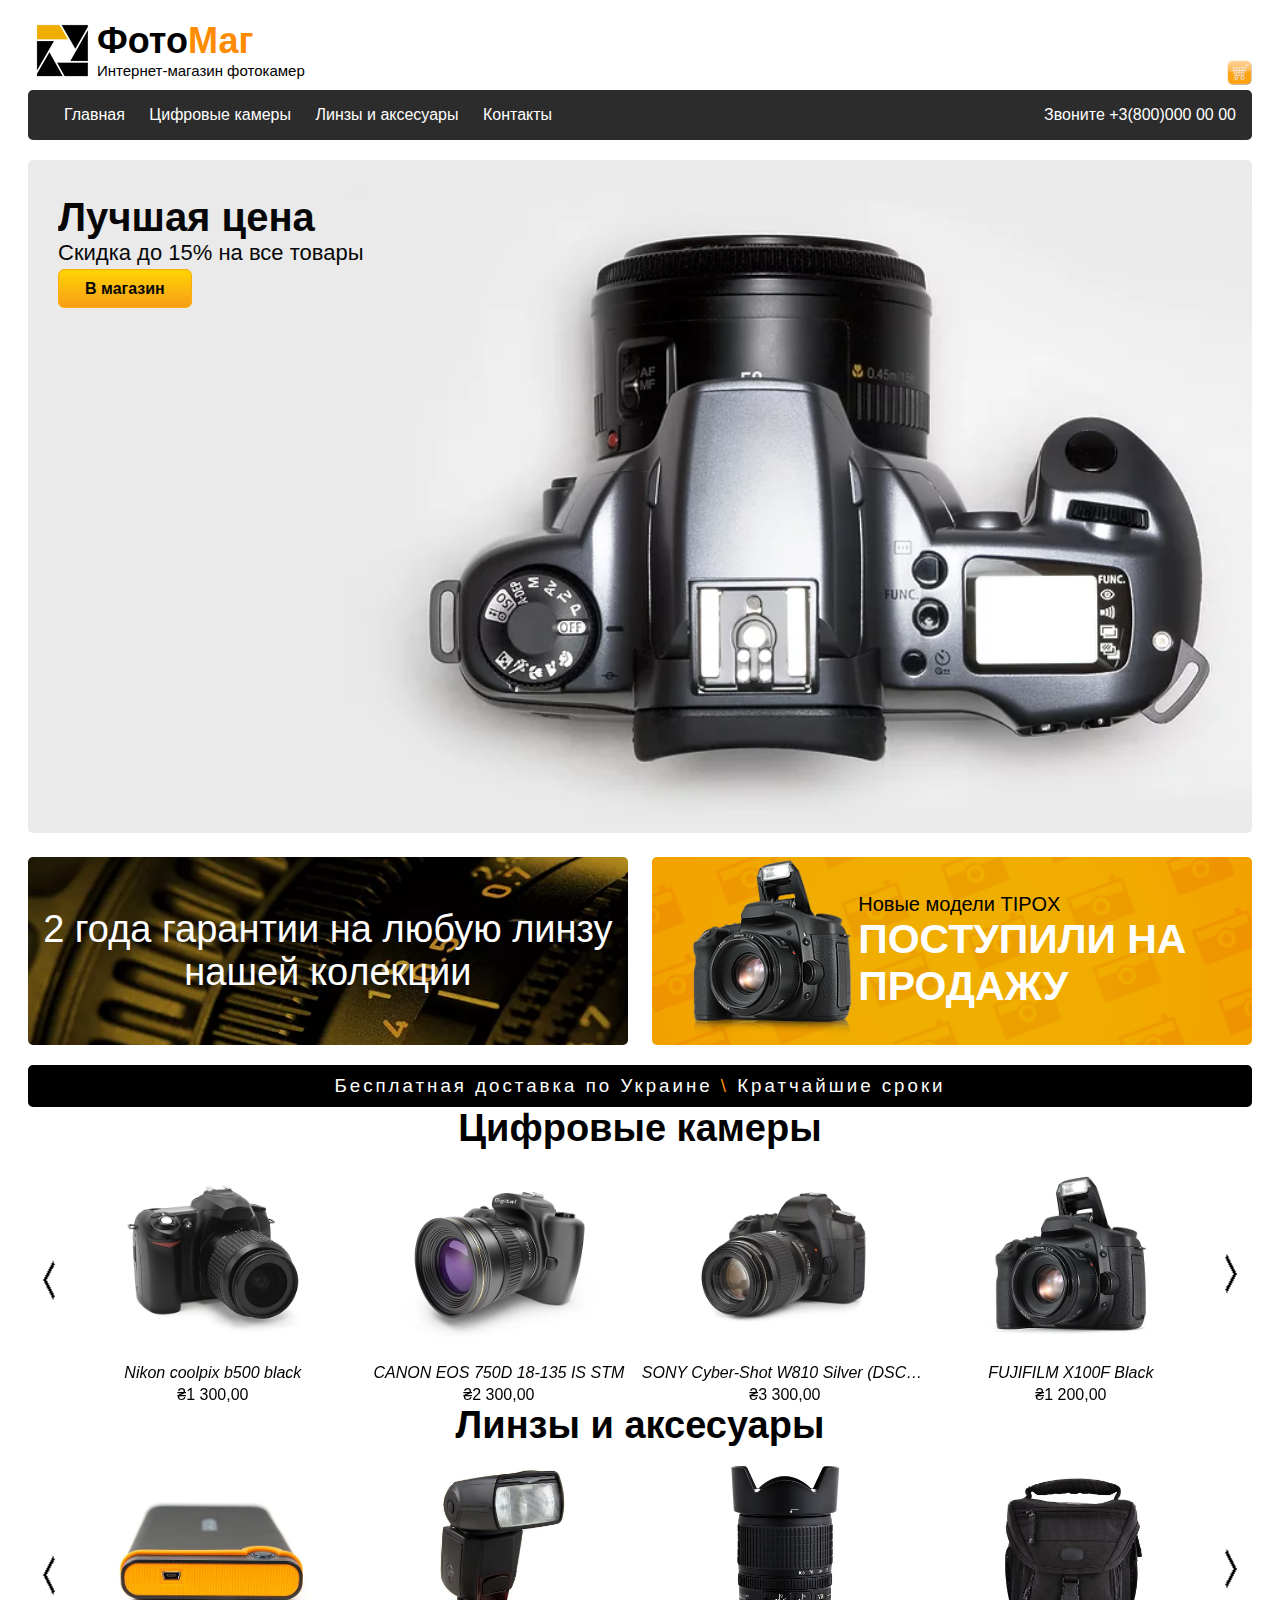
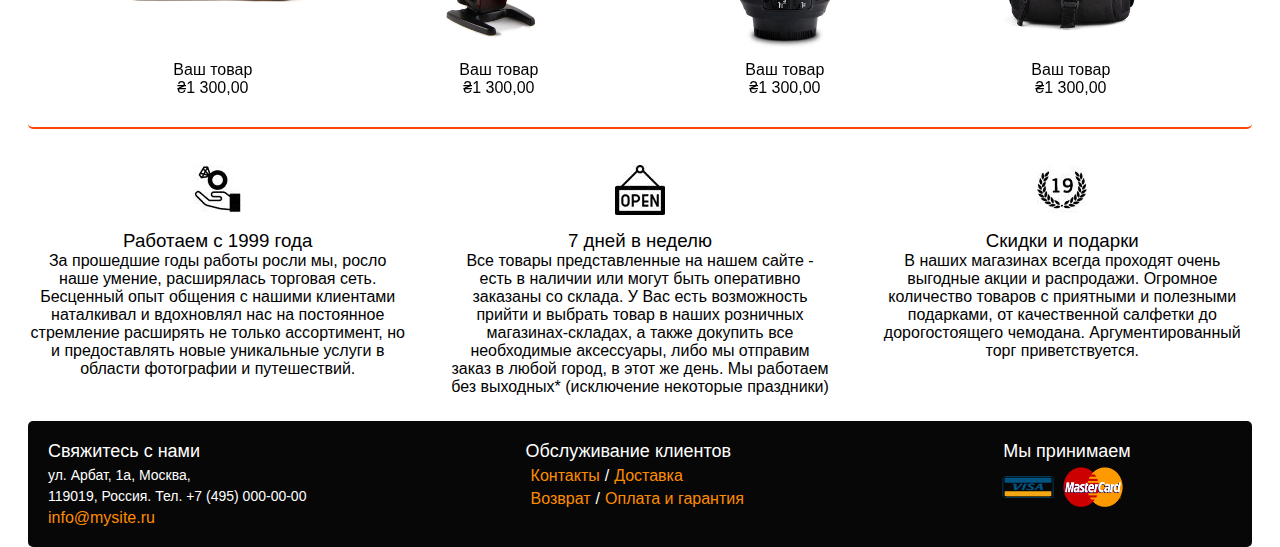
<file: index.html>
<!DOCTYPE html>
<html lang="en">
<head>
    <meta charset="UTF-8">
    <title>FotoMag</title>
    <link href="/styles/styles.css" rel="stylesheet" type="text/css">
    <link href="/slick/slick.css" rel="stylesheet" type="text/css" />
</head>
<body>
    <div class="wrapper">
        <div class="content">
            <header class="header">
                <div class="logo" id="logo">
                    <a href="index.html"><img src="/images/logo.png" alt="logo"></a>
                    <div class="logo-name">
                        <a href="index.html"><span class="black-color">Фото</span><span class="yellow-color">Маг</span></a>
                        <a href="index.html"><p>Интернет-магазин фотокамер</p></a>
                    </div>
                </div>
                <div class="basket">
                    <a href="/pages/cart.html" id="cart"><img src="/images/cart.png" alt="cart"></a>
                </div>
                <nav class="nav" id="header-nav">
                    <ul class="list">
                        <li><a href="index.html" class="list__link list__link--active">Главная</a></li>
                        <li><a href="/pages/cameras.html" class="list__link">Цифровые камеры</a></li>
                        <li><a href="/pages/lensess.html" class="list__link">Линзы и аксесуары</a></li>
                        <li><a href="/pages/contacts.html" class="list__link">Контакты</a></li>
                    </ul>
                    <p>Звоните +3(800)000 00 00</p>
                    <button class="hamburger" id="jsBurger">
                        <span class="hamburger__icon"></span>
                    </button>
                </nav>
            </header>
            <main class="main">
                <div class="banner">
                    <img src="/images/banner.jpg" alt="banner">
                    <div class="best-price">
                        <div class="best-price-box">
                            <p class="text-typing">Лучшая цена</p>
                            <p class="text-typing">Скидка до 15% на все товары</p>
                            <div class="magazine">
                                <a href="/pages/cameras.html">В магазин</a>
                            </div>
                        </div>
                    </div>
                </div>
                <div class="news">
                    <div class="news-box1">
                        <P>2 года гарантии на любую линзу нашей колекции</P>
                    </div>
                    <div class="news-box2">
                        <div class="tipox">
                            <img src="/images/test.png" alt="test">
                        </div>
                        <div>
                            <p>Новые модели TIPOX</p>
                            <p>Поступили на продажу</p>
                        </div>
                    </div>
                </div>
                <div class="delivery">
                    <h3>Бесплатная доставка по Украине <span>\</span> Кратчайшие сроки</h3>
                </div>
                <h2>Цифровые камеры</h2>
                <div class="slider1">
                    <div class="description holder">
                        <a href="/products/product1.html?id=1" class="check">ПРОСМОТР</a>
                        <a href="/products/product1.html?id=1"><img src="/images/product1.jpg" alt="img1"></a>
                        <p class="product-name">Nikon coolpix b500 black</p>
                        <p>&#8372;1 300,00</p>
                    </div>
                    <div class="description holder">
                        <a href="/products/product1.html?id=2" class="check">ПРОСМОТР</a>
                        <a href="/products/product1.html?id=2"><img src="/images/product2.jpg" alt="img1"></a>
                        <p class="product-name">CANON EOS 750D 18-135 IS STM</p>
                        <p>&#8372;2 300,00</p>
                    </div>
                    <div class="description holder">
                        <a href="/products/product1.html?id=3" class="check">ПРОСМОТР</a>
                        <a href="/products/product1.html?id=3"><img src="/images/product3.jpg" alt="img1"></a>
                        <p class="product-name">SONY Cyber-Shot W810 Silver (DSCW810S.RU3)</p>
                        <p>&#8372;3 300,00</p>
                    </div>
                    <div class="description holder">
                        <a href="/products/product1.html?id=4" class="check">ПРОСМОТР</a>
                        <a href="/products/product1.html?id=4"><img src="/images/product4.jpg" alt="img1"></a>
                        <p class="product-name">FUJIFILM X100F Black</p>
                        <p>&#8372;1 200,00</p>
                    </div>
                    <div class="description holder">
                        <a href="/products/product1.html" class="check">ПРОСМОТР</a>
                        <a href="/products/product1.html"><img src="/images/product1.jpg" alt="img1"></a>
                        <p>Ваш товар</p>
                        <p>&#8372;1 300,00</p>
                    </div>
                    <div class="description holder">
                        <a href="/products/product1.html" class="check">ПРОСМОТР</a>
                        <a href="/products/product1.html"><img src="/images/product2.jpg" alt="img1"></a>
                        <p>Ваш товар</p>
                        <p>&#8372;1 300,00</p>
                    </div>
                    <div class="description holder">
                        <a href="/products/product1.html" class="check">ПРОСМОТР</a>
                        <a href="/products/product1.html"><img src="/images/product3.jpg" alt="img1"></a>
                        <p>Ваш товар</p>
                        <p>&#8372;1 300,00</p>
                    </div>
                    <div class="description holder">
                        <a href="/products/product1.html" class="check">ПРОСМОТР</a>
                        <a href="/products/product1.html"><img src="/images/product4.jpg" alt="img1"></a>
                        <p>Ваш товар</p>
                        <p>&#8372;1 300,00</p>
                    </div>
                </div>
                <h2>Линзы и аксесуары</h2>
                <div class="slider2">
                    <div class="description holder">
                        <a href="/products/product1.html" class="check">ПРОСМОТР</a>
                        <a href="/products/product1.html"><img src="/images/product5.jpg" alt="img1"></a>
                        <p>Ваш товар</p>
                        <p>&#8372;1 300,00</p>
                    </div>
                    <div class="description holder">
                        <a href="/products/product1.html" class="check">ПРОСМОТР</a>
                        <a href="/products/product1.html"><img src="/images/product6.jpg" alt="img1"></a>
                        <p>Ваш товар</p>
                        <p>&#8372;1 300,00</p>
                    </div>
                    <div class="description holder">
                        <a href="/products/product1.html" class="check">ПРОСМОТР</a>
                        <a href="/products/product1.html"><img src="/images/product7.jpg" alt="img1"></a>
                        <p>Ваш товар</p>
                        <p>&#8372;1 300,00</p>
                    </div>
                    <div class="description holder">
                        <a href="/products/product1.html" class="check">ПРОСМОТР</a>
                        <a href="/products/product1.html"><img src="/images/product8.jpg" alt="img1"></a>
                        <p>Ваш товар</p>
                        <p>&#8372;1 300,00</p>
                    </div>
                    <div class="description holder">
                        <a href="/products/product1.html" class="check">ПРОСМОТР</a>
                        <a href="/products/product1.html"><img src="/images/product5.jpg" alt="img1"></a>
                        <p>Ваш товар</p>
                        <p>&#8372;1 300,00</p>
                    </div>
                    <div class="description holder">
                        <a href="/products/product1.html" class="check">ПРОСМОТР</a>
                        <a href="/products/product1.html"><img src="/images/product6.jpg" alt="img1"></a>
                        <p>Ваш товар</p>
                        <p>&#8372;1 300,00</p>
                    </div>
                    <div class="description holder">
                        <a href="/products/product1.html" class="check">ПРОСМОТР</a>
                        <a href="/products/product1.html"><img src="/images/product7.jpg" alt="img1"></a>
                        <p>Ваш товар</p>
                        <p>&#8372;1 300,00</p>
                    </div>
                    <div class="description holder">
                        <a href="/products/product1.html" class="check">ПРОСМОТР</a>
                        <a href="/products/product1.html"><img src="/images/product8.jpg" alt="img1"></a>
                        <p>Ваш товар</p>
                        <p>&#8372;1 300,00</p>
                    </div>
                </div>
                <div class="advantages">
                    <ul>
                        <li class="part1">
                            <h3>Работаем с 1999 года</h3>
                            <p><span>За прошедшие годы работы росли мы, росло наше умение, расширялась торговая сеть. Бесценный опыт общения с нашими клиентами наталкивал и вдохновлял нас на постоянное стремление расширять не только ассортимент, но и предоставлять новые уникальные услуги в области фотографии и путешествий.</span></p>
                        </li>
                        <li class="part2">
                            <h3>7 дней в неделю</h3>
                            <p>Все товары представленные на нашем сайте - есть в&nbsp;наличии или могут быть оперативно заказаны со склада. У Вас есть возможность прийти и выбрать товар в наших розничных магазинах-складах, а также докупить все необходимые аксессуары, либо мы отправим заказ в любой город, в этот же день.&nbsp;Мы работаем без выходных* (исключение некоторые праздники)</p>
                        </li>
                        <li class="part3">
                            <h3>Скидки и подарки</h3>
                            <p>В наших магазинах всегда проходят очень выгодные акции и распродажи. Огромное количество товаров с приятными и полезными подарками, от качественной салфетки до дорогостоящего чемодана. Аргументированный торг приветствуется.</p>
                        </li>
                    </ul>
                </div>
            </main>
        </div>
        <div class="footer">
            <div class="footer-box">
                <p class="footer-font-8">Свяжитесь с нами</p>
                <p class="footer-font-6">ул. Арбат, 1а, Москва,</p>
                <p class="footer-font-6">119019, Россия. Тел. +7 (495) 000-00-00</p>
                <p><a href="#"> info@mysite.ru</a></p>
            </div>
            <div class="footer-box">
                <p class="footer-font-8">Обслуживание клиентов</p>
                <p><span><a href="/pages/contacts.html">Контакты</a></span>/<span><a href="/pages/faq.html">Доставка</a></span></p>
                <p><span><a href="/pages/faq.html">Возврат</a></span>/<span><a href="/pages/faq.html">Оплата и гарантия</a></span></p>
            </div>
            <div class="footer-box">
                <p class="footer-font-8">Мы принимаем</p>
                <a href="#"><img src="/images/visa.png" alt="visa" class="visa"></a>
                <a href="#"><img src="/images/MasterCard.png" alt="mastercard" class="mastercard"></a>
            </div>
        </div>
    </div>
    <script defer type="text/javascript" src="/js/jquery-3.3.1.min.js"></script>
    <script defer type="text/javascript" src="/slick/slick.min.js"></script>
    <script defer src="/js/main.js"></script>
</body>
</html>
</file>
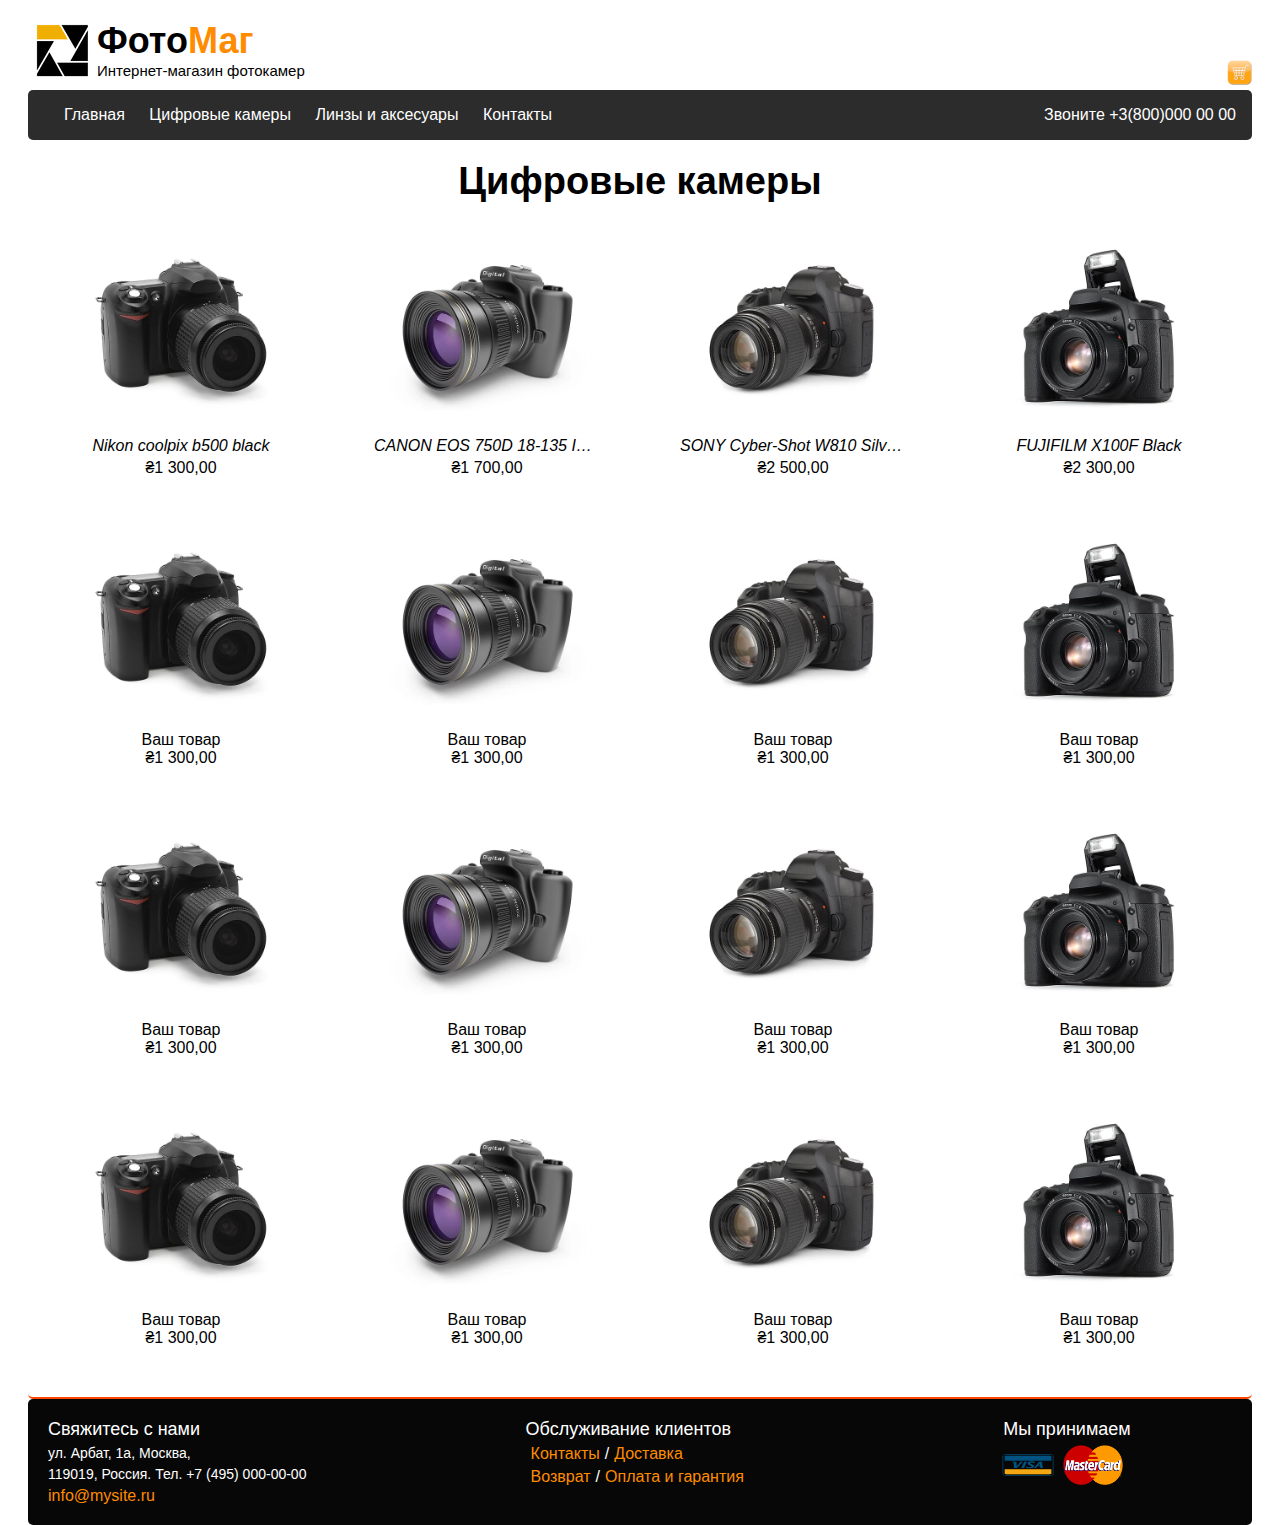
<file: pages/cameras.html>
<!DOCTYPE html>
<html lang="en">
<head>
    <meta charset="UTF-8">
    <title>Cameras</title>
    <link href="../styles/styles.css" rel="stylesheet" type="text/css">
</head>
<body>
    <div class="wrapper">
        <div class="content">
            <header class="header">
                <div class="logo">
                    <a href="../index.html"><img src="../images/logo.png" alt="logo"></a>
                    <div class="logo-name">
                        <a href="../index.html"><span class="black-color">Фото</span><span class="yellow-color">Маг</span></a>
                        <a href="../index.html"><p>Интернет-магазин фотокамер</p></a>
                    </div>
                </div>
                <div class="basket">
                    <a href="cart.html" id="cart"><img src="../images/cart.png" alt="cart"></a>
                </div>
                <nav class="nav" id="header-nav">
                    <ul class="list">
                        <li><a href="../index.html" class="list__link list__link--active">Главная</a></li>
                        <li><a href="cameras.html" class="list__link">Цифровые камеры</a></li>
                        <li><a href="lensess.html" class="list__link">Линзы и аксесуары</a></li>
                        <li><a href="contacts.html" class="list__link">Контакты</a></li>
                    </ul>
                    <p>Звоните +3(800)000 00 00</p>
                    <button class="hamburger" id="jsBurger">
                        <span class="hamburger__icon"></span>
                    </button>
                </nav>
            </header>
            <main class="main">
                <h2>Цифровые камеры</h2>
                <div class="camera-container">
                    <div class="description holder">
                        <a href="/products/product1.html?id=1" class="check">ПРОСМОТР</a>
                        <a href="/products/product1.html?id=1"><img src="../images/product1.jpg" alt="img1"></a>
                        <p class="product-name">Nikon coolpix b500 black</p>
                        <p>&#8372;1 300,00</p>
                    </div>
                    <div class="description holder">
                        <a href="/products/product1.html?id=2" class="check">ПРОСМОТР</a>
                        <a href="/products/product1.html?id=2"><img src="../images/product2.jpg" alt="img1"></a>
                        <p class="product-name">CANON EOS 750D 18-135 IS STM</p>
                        <p>&#8372;1 700,00</p>
                    </div>
                    <div class="description holder">
                        <a href="/products/product1.html?id=3" class="check">ПРОСМОТР</a>
                        <a href="/products/product1.html?id=3"><img src="../images/product3.jpg" alt="img1"></a>
                        <p class="product-name">SONY Cyber-Shot W810 Silver (DSCW810S.RU3)</p>
                        <p>&#8372;2 500,00</p>
                    </div>
                    <div class="description holder">
                        <a href="/products/product1.html?id=4" class="check">ПРОСМОТР</a>
                        <a href="/products/product1.html?id=4"><img src="../images/product4.jpg" alt="img1"></a>
                        <p class="product-name">FUJIFILM X100F Black</p>
                        <p>&#8372;2 300,00</p>
                    </div>
                    <div class="description holder">
                        <a href="/products/product1.html" class="check">ПРОСМОТР</a>
                        <a href="../products/product1.html"><img src="../images/product1.jpg" alt="img1"></a>
                        <p>Ваш товар</p>
                        <p>&#8372;1 300,00</p>
                    </div>
                    <div class="description holder">
                        <a href="/products/product1.html" class="check">ПРОСМОТР</a>
                        <a href="../products/product1.html"><img src="../images/product2.jpg" alt="img1"></a>
                        <p>Ваш товар</p>
                        <p>&#8372;1 300,00</p>
                    </div>
                    <div class="description holder">
                        <a href="/products/product1.html" class="check">ПРОСМОТР</a>
                        <a href="../products/product1.html"><img src="../images/product3.jpg" alt="img1"></a>
                        <p>Ваш товар</p>
                        <p>&#8372;1 300,00</p>
                    </div>
                    <div class="description holder">
                        <a href="/products/product1.html" class="check">ПРОСМОТР</a>
                        <a href="../products/product1.html"><img src="../images/product4.jpg" alt="img1"></a>
                        <p>Ваш товар</p>
                        <p>&#8372;1 300,00</p>
                    </div>
                    <div class="description holder">
                        <a href="/products/product1.html" class="check">ПРОСМОТР</a>
                        <a href="../products/product1.html"><img src="../images/product1.jpg" alt="img1"></a>
                        <p>Ваш товар</p>
                        <p>&#8372;1 300,00</p>
                    </div>
                    <div class="description holder">
                        <a href="/products/product1.html" class="check">ПРОСМОТР</a>
                        <a href="../products/product1.html"><img src="../images/product2.jpg" alt="img1"></a>
                        <p>Ваш товар</p>
                        <p>&#8372;1 300,00</p>
                    </div>
                    <div class="description holder">
                        <a href="/products/product1.html" class="check">ПРОСМОТР</a>
                        <a href="../products/product1.html"><img src="../images/product3.jpg" alt="img1"></a>
                        <p>Ваш товар</p>
                        <p>&#8372;1 300,00</p>
                    </div>
                    <div class="description holder">
                        <a href="/products/product1.html" class="check">ПРОСМОТР</a>
                        <a href="../products/product1.html"><img src="../images/product4.jpg" alt="img1"></a>
                        <p>Ваш товар</p>
                        <p>&#8372;1 300,00</p>
                    </div>
                    <div class="description holder">
                        <a href="/products/product1.html" class="check">ПРОСМОТР</a>
                        <a href="../products/product1.html"><img src="../images/product1.jpg" alt="img1"></a>
                        <p>Ваш товар</p>
                        <p>&#8372;1 300,00</p>
                    </div>
                    <div class="description holder">
                        <a href="/products/product1.html" class="check">ПРОСМОТР</a>
                        <a href="../products/product1.html"><img src="../images/product2.jpg" alt="img1"></a>
                        <p>Ваш товар</p>
                        <p>&#8372;1 300,00</p>
                    </div>
                    <div class="description holder">
                        <a href="/products/product1.html" class="check">ПРОСМОТР</a>
                        <a href="../products/product1.html"><img src="../images/product3.jpg" alt="img1"></a>
                        <p>Ваш товар</p>
                        <p>&#8372;1 300,00</p>
                    </div>
                    <div class="description holder">
                        <a href="/products/product1.html" class="check">ПРОСМОТР</a>
                        <a href="../products/product1.html"><img src="../images/product4.jpg" alt="img1"></a>
                        <p>Ваш товар</p>
                        <p>&#8372;1 300,00</p>
                    </div>
                </div>
            </main>
        </div>
        <div class="footer">
            <div class="footer-box">
                <p class="footer-font-8">Свяжитесь с нами</p>
                <p class="footer-font-6">ул. Арбат, 1а, Москва,</p>
                <p class="footer-font-6">119019, Россия. Тел. +7 (495) 000-00-00</p>
                <p><a href="#"> info@mysite.ru</a></p>
            </div>
            <div class="footer-box">
                <p class="footer-font-8">Обслуживание клиентов</p>
                <p><span><a href="contacts.html">Контакты</a></span>/<span><a href="faq.html">Доставка</a></span></p>
                <p><span><a href="faq.html">Возврат</a></span>/<span><a href="faq.html">Оплата и гарантия</a></span></p>
            </div>
            <div class="footer-box">
                <p class="footer-font-8">Мы принимаем</p>
                <a href="#"><img src="../images/visa.png" alt="visa" class="visa"></a>
                <a href="#"><img src="../images/MasterCard.png" alt="mastercard" class="mastercard"></a>
            </div>
        </div>
    </div>
    <script src="/js/main.js"></script>
</body>
</html>
</file>
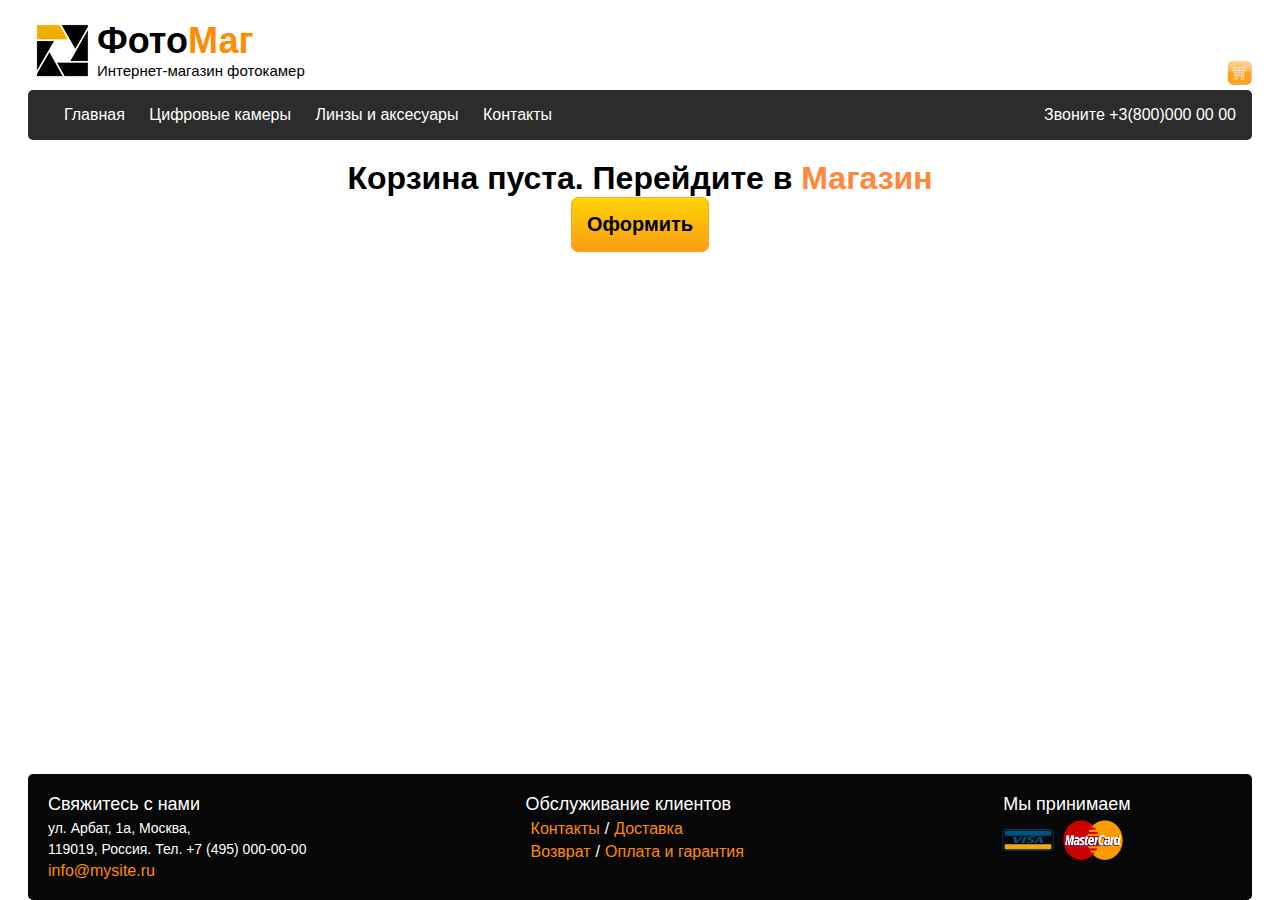
<file: pages/cart.html>
<!DOCTYPE html>
<html lang="en">
<head>
    <meta charset="UTF-8">
    <title>Cart</title>
    <link href="../styles/styles.css" rel="stylesheet" type="text/css">
    <link href="/slick/slick.css" rel="stylesheet" type="text/css" />
</head>
<body >
    <div class="wrapper" id="wrapper">
        <div class="content">
            <header class="header">
            <div class="logo">
                <a href="../index.html"><img src="../images/logo.png" alt="logo"></a>
                <div class="logo-name">
                    <a href="../index.html"><span class="black-color">Фото</span><span class="yellow-color">Маг</span></a>
                    <a href="../index.html"><p>Интернет-магазин фотокамер</p></a>
                </div>
            </div>
            <div class="basket">
                <a href="cart.html" id="cart"><img src="../images/cart.png" alt="cart"></a>
            </div>
            <nav class="nav" id="header-nav">
                <ul class="list">
                    <li><a href="../index.html" class="list__link list__link--active">Главная</a></li>
                    <li><a href="cameras.html" class="list__link">Цифровые камеры</a></li>
                    <li><a href="lensess.html" class="list__link">Линзы и аксесуары</a></li>
                    <li><a href="contacts.html" class="list__link">Контакты</a></li>
                </ul>
                <p>Звоните +3(800)000 00 00</p>
                <button class="hamburger" id="jsBurger">
                    <span class="hamburger__icon"></span>
                </button>
            </nav>
        </header>
            <main class="main">
                <div id="my-cart" class="my-cart">

                </div>
                <button class="cart-send-btn"> Оформить </button>
            </main>

        </div>
        <div class="footer">
            <div class="footer-box">
                <p class="footer-font-8">Свяжитесь с нами</p>
                <p class="footer-font-6">ул. Арбат, 1а, Москва,</p>
                <p class="footer-font-6">119019, Россия. Тел. +7 (495) 000-00-00</p>
                <p><a href="#"> info@mysite.ru</a></p>
            </div>
            <div class="footer-box">
                <p class="footer-font-8">Обслуживание клиентов</p>
                <p><span><a href="contacts.html">Контакты</a></span>/<span><a href="faq.html">Доставка</a></span></p>
                <p><span><a href="faq.html">Возврат</a></span>/<span><a href="faq.html">Оплата и гарантия</a></span></p>
            </div>
            <div class="footer-box">
                <p class="footer-font-8">Мы принимаем</p>
                <a href="#"><img src="/images/visa.png" alt="visa" class="visa"></a>
                <a href="#"><img src="/images/MasterCard.png" alt="mastercard" class="mastercard"></a>
            </div>
        </div>
    </div>
    <script type="text/javascript" src="../js/jquery-3.3.1.min.js"></script>
    <script type="text/javascript" src="../slick/slick.min.js"></script>
    <script src="/js/main.js"></script>
    <script src="/js/cart.js"></script>
    <script>loadCart()</script>
</body>
</html>
</file>
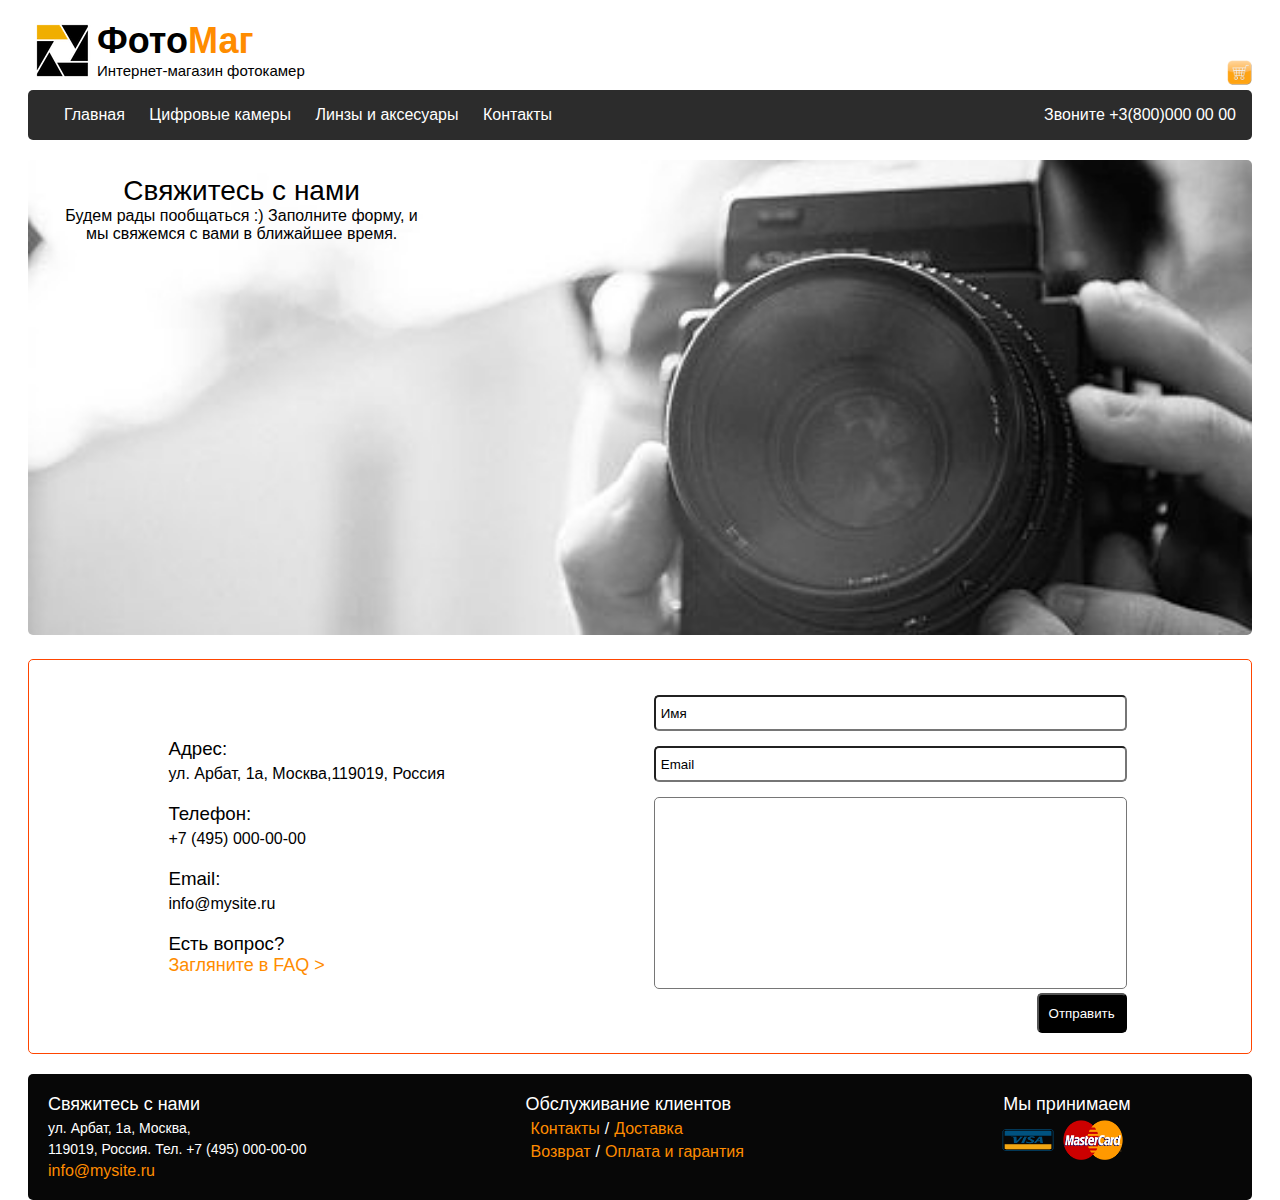
<file: pages/contacts.html>
<!DOCTYPE html>
<html lang="en">
<head>
    <meta charset="UTF-8">
    <title>Contacts</title>
    <link href="../styles/styles.css" rel="stylesheet" type="text/css">
</head>
<body>
    <div class="wrapper">
        <header class="header">
            <div class="logo">
                <a href="../index.html"><img src="../images/logo.png" alt="logo"></a>
                <div class="logo-name">
                    <a href="../index.html"><span class="black-color">Фото</span><span class="yellow-color">Маг</span></a>
                    <a href="../index.html"><p>Интернет-магазин фотокамер</p></a>
                </div>
            </div>
            <div class="basket">
                <a href="cart.html" id="cart"><img src="../images/cart.png" alt="cart"></a>
            </div>
            <nav class="nav" id="header-nav">
                <ul class="list">
                    <li><a href="../index.html" class="list__link list__link--active">Главная</a></li>
                    <li><a href="cameras.html" class="list__link">Цифровые камеры</a></li>
                    <li><a href="lensess.html" class="list__link">Линзы и аксесуары</a></li>
                    <li><a href="contacts.html" class="list__link">Контакты</a></li>
                </ul>
                <p>Звоните +3(800)000 00 00</p>
                <button class="hamburger" id="jsBurger">
                    <span class="hamburger__icon"></span>
                </button>
            </nav>
        </header>
        <main class="main">
            <div class="contact-img">
                <img src="../images/Contacts1.jpg" alt="contact">
                <div class="contact-banner-text">
                    <h3>Свяжитесь с нами</h3>
                    <p>Будем рады пообщаться :) Заполните форму, и мы свяжемся с вами в ближайшее время.</p>
                </div>

            </div>
            <div class="form-box">
                <div class="contact-box">
                    <h3>Адрес:</h3>
                    <p>ул. Арбат, 1а, Москва,119019, Россия</p>
                    <h3>Телефон:</h3>
                    <p>+7 (495) 000-00-00 </p>
                    <h3>Еmail:</h3>
                    <p><a href="#" class="mysite">info@mysite.ru</a></p>
                    <h3>Есть вопрос?</h3>
                    <a href="faq.html" class="faq">Загляните в FAQ &gt;</a>
                </div>
                <form>
                    <div class="form-row">
                        <input type="text" value="Имя">
                    </div>
                    <div class="form-row">
                        <input type="email" value="Email">
                    </div>
                    <div class="form-row">
                        <textarea cols="100" rows="12"></textarea>
                    </div>
                    <button class="send">Отправить</button>

                </form>
            </div>
        </main>
        <div class="footer">
            <div class="footer-box">
                <p class="footer-font-8">Свяжитесь с нами</p>
                <p class="footer-font-6">ул. Арбат, 1а, Москва,</p>
                <p class="footer-font-6">119019, Россия. Тел. +7 (495) 000-00-00</p>
                <p><a href="#"> info@mysite.ru</a></p>
            </div>
            <div class="footer-box">
                <p class="footer-font-8">Обслуживание клиентов</p>
                <p><span><a href="contacts.html">Контакты</a></span>/<span><a href="../pages/faq.html">Доставка</a></span></p>
                <p><span><a href="faq.html">Возврат</a></span>/<span><a href="../pages/faq.html">Оплата и гарантия</a></span></p>
            </div>
            <div class="footer-box">
                <p class="footer-font-8">Мы принимаем</p>
                <a href="#"><img src="../images/visa.png" alt="visa" class="visa"></a>
                <a href="#"><img src="../images/MasterCard.png" alt="mastercard" class="mastercard"></a>
            </div>
        </div>
    </div>
    <script src="../js/main.js"></script>
</body>
</html>
</file>
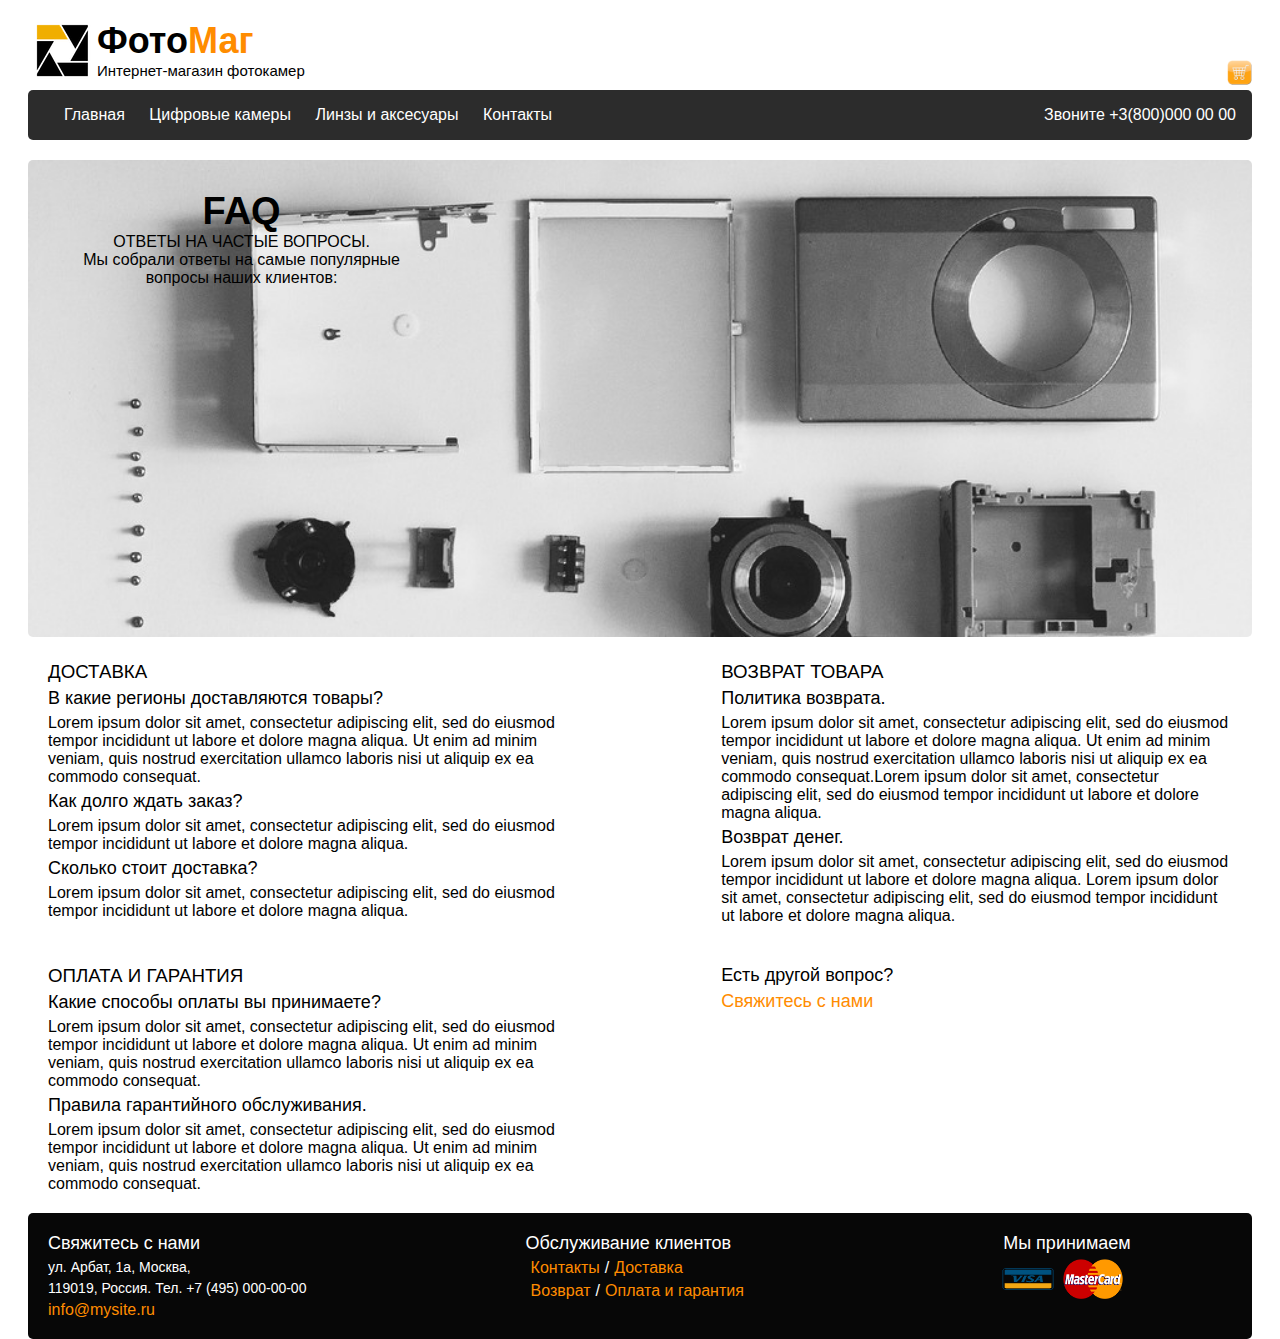
<file: pages/faq.html>
<!DOCTYPE html>
<html lang="en">
<head>
    <meta charset="UTF-8">
    <title>FAQ</title>
    <link href="../styles/styles.css" rel="stylesheet" type="text/css">
</head>
<body>
    <div class="wrapper">
        <div class="content">
            <header class="header">
                <div class="logo">
                    <a href="../index.html"><img src="../images/logo.png" alt="logo"></a>
                    <div class="logo-name">
                        <a href="../index.html"><span class="black-color">Фото</span><span class="yellow-color">Маг</span></a>
                        <a href="../index.html"><p>Интернет-магазин фотокамер</p></a>
                    </div>
                </div>
                <div class="basket">
                    <a href="cart.html" id="cart"><img src="../images/cart.png" alt="cart"></a>
                </div>
                <nav class="nav" id="header-nav">
                    <ul class="list">
                        <li><a href="../index.html" class="list__link list__link--active">Главная</a></li>
                        <li><a href="cameras.html" class="list__link">Цифровые камеры</a></li>
                        <li><a href="lensess.html" class="list__link">Линзы и аксесуары</a></li>
                        <li><a href="contacts.html" class="list__link">Контакты</a></li>
                    </ul>
                    <p>Звоните +3(800)000 00 00</p>
                    <button class="hamburger" id="jsBurger">
                        <span class="hamburger__icon"></span>
                    </button>
                </nav>
            </header>
            <main class="main">
                <div class="contact-img">
                    <img src="../images/faq-img.jpg" alt="contact">
                    <div class="contact-banner-text">
                        <h2>FAQ</h2>
                        <p>ОТВЕТЫ НА ЧАСТЫЕ ВОПРОСЫ.</p>
                        <p>Мы собрали ответы на самые популярные вопросы наших клиентов:</p>
                    </div>

                </div>
                <div class="faq-box">
                    <div class="faq-container">
                        <h3>ДОСТАВКА </h3>
                        <p class="font-size-18">В какие регионы доставляются товары?</p>
                        <p>Lorem ipsum dolor sit amet, consectetur adipiscing elit, sed do eiusmod tempor incididunt ut labore et dolore magna aliqua. Ut enim ad minim veniam, quis nostrud exercitation ullamco laboris nisi ut aliquip ex ea commodo consequat. </p>
                        <p class="font-size-18">Как долго ждать заказ? </p>
                        <p>Lorem ipsum dolor sit amet, consectetur adipiscing elit, sed do eiusmod tempor incididunt ut labore et dolore magna aliqua.</p>
                        <p class="font-size-18">Сколько стоит доставка?</p>
                        <p>Lorem ipsum dolor sit amet, consectetur adipiscing elit, sed do eiusmod tempor incididunt ut labore et dolore magna aliqua.</p>
                    </div>
                    <div class="faq-container">
                        <h3>ВОЗВРАТ ТОВАРА</h3>
                        <p class="font-size-18">Политика возврата. </p>
                        <p>Lorem ipsum dolor sit amet, consectetur adipiscing elit, sed do eiusmod tempor incididunt ut labore et dolore magna aliqua. Ut enim ad minim veniam, quis nostrud exercitation ullamco laboris nisi ut aliquip ex ea commodo consequat.Lorem ipsum dolor sit amet, consectetur adipiscing elit, sed do eiusmod tempor incididunt ut labore et dolore magna aliqua. </p>
                        <p class="font-size-18">Возврат денег.</p>
                        <p>Lorem ipsum dolor sit amet, consectetur adipiscing elit, sed do eiusmod tempor incididunt ut labore et dolore magna aliqua. Lorem ipsum dolor sit amet, consectetur adipiscing elit, sed do eiusmod tempor incididunt ut labore et dolore magna aliqua.</p>

                    </div>
                    <div class="faq-container">
                        <h3>ОПЛАТА И ГАРАНТИЯ</h3>
                        <p class="font-size-18">Какие способы оплаты вы принимаете?</p>
                        <p>Lorem ipsum dolor sit amet, consectetur adipiscing elit, sed do eiusmod tempor incididunt ut labore et dolore magna aliqua. Ut enim ad minim veniam, quis nostrud exercitation ullamco laboris nisi ut aliquip ex ea commodo consequat. </p>
                        <p class="font-size-18">Правила гарантийного обслуживания.</p>
                        <p>Lorem ipsum dolor sit amet, consectetur adipiscing elit, sed do eiusmod tempor incididunt ut labore et dolore magna aliqua. Ut enim ad minim veniam, quis nostrud exercitation ullamco laboris nisi ut aliquip ex ea commodo consequat. </p>
                    </div>
                    <div class="faq-container">
                        <p class="font-size-18">Есть другой вопрос?</p>
                        <p><a href="contacts.html" class="faq">Свяжитесь с нами</a></p>
                    </div>
                </div>
            </main>
        </div>
        <div class="footer">
            <div class="footer-box">
                <p class="footer-font-8">Свяжитесь с нами</p>
                <p class="footer-font-6">ул. Арбат, 1а, Москва,</p>
                <p class="footer-font-6">119019, Россия. Тел. +7 (495) 000-00-00</p>
                <p><a href="#"> info@mysite.ru</a></p>
            </div>
            <div class="footer-box">
                <p class="footer-font-8">Обслуживание клиентов</p>
                <p><span><a href="../pages/contacts.html">Контакты</a></span>/<span><a href="../pages/faq.html">Доставка</a></span></p>
                <p><span><a href="../pages/faq.html">Возврат</a></span>/<span><a href="../pages/faq.html">Оплата и гарантия</a></span></p>
            </div>
            <div class="footer-box">
                <p class="footer-font-8">Мы принимаем</p>
                <a href="#"><img src="../images/visa.png" alt="visa" class="visa"></a>
                <a href="#"><img src="../images/MasterCard.png" alt="mastercard" class="mastercard"></a>
            </div>
        </div>
    </div>
    <script src="../js/main.js"></script>
</body>
</html>
</file>
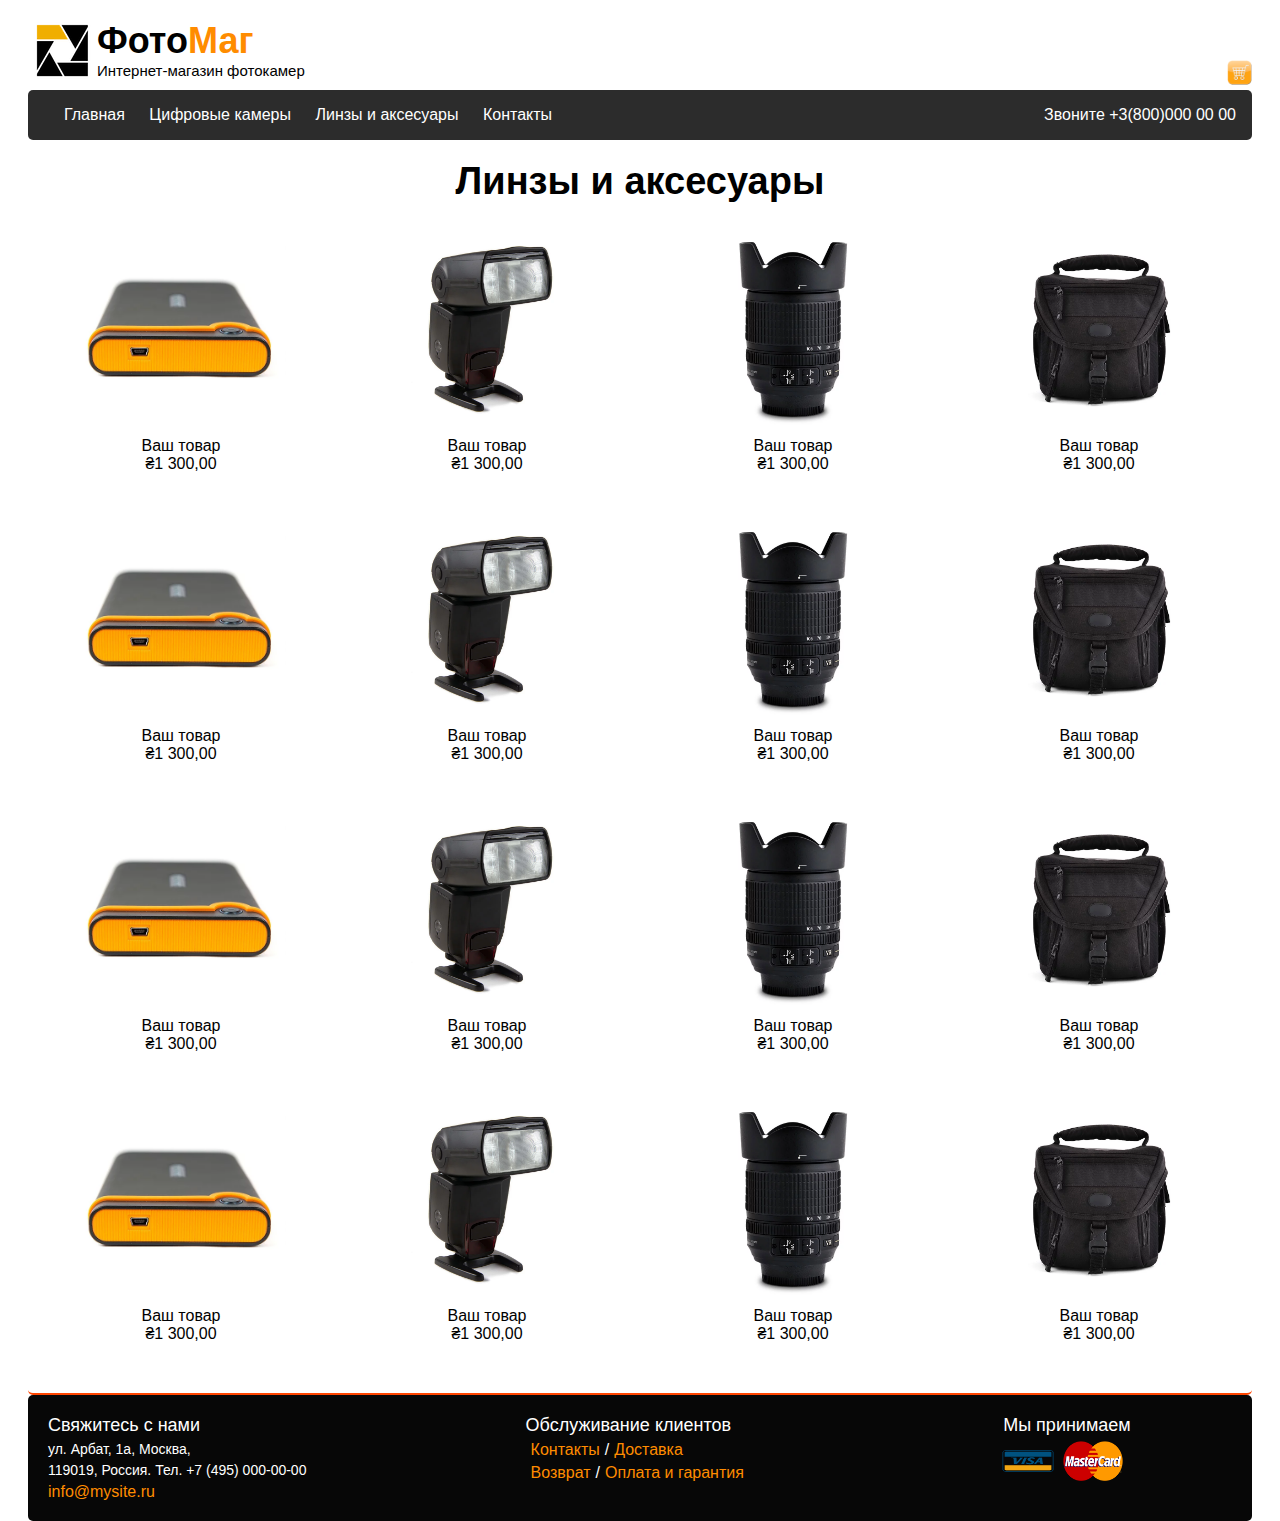
<file: pages/lensess.html>
<!DOCTYPE html>
<html lang="en">
<head>
    <meta charset="UTF-8">
    <title>Lescess</title>
    <link href="../styles/styles.css" rel="stylesheet" type="text/css">
</head>
<body>
    <div class="wrapper">
        <div class="content">
            <header class="header">
                <div class="logo">
                    <a href="../index.html"><img src="../images/logo.png" alt="logo"></a>
                    <div class="logo-name">
                        <a href="../index.html"><span class="black-color">Фото</span><span class="yellow-color">Маг</span></a>
                        <a href="../index.html"><p>Интернет-магазин фотокамер</p></a>
                    </div>
                </div>
                <div class="basket">
                    <a href="#" id="cart"><img src="../images/cart.png" alt="cart"></a>
                </div>
                <nav class="nav" id="header-nav">
                    <ul class="list">
                        <li><a href="../index.html" class="list__link list__link--active">Главная</a></li>
                        <li><a href="cameras.html" class="list__link">Цифровые камеры</a></li>
                        <li><a href="lensess.html" class="list__link">Линзы и аксесуары</a></li>
                        <li><a href="contacts.html" class="list__link">Контакты</a></li>
                    </ul>
                    <p>Звоните +3(800)000 00 00</p>
                    <button class="hamburger" id="jsBurger">
                        <span class="hamburger__icon"></span>
                    </button>
                </nav>
            </header>
            <main class="main">
                <h2>Линзы и аксесуары</h2>
                <div class="camera-container">
                    <div class="description holder">
                        <a href="/products/product1.html" class="check">ПРОСМОТР</a>
                        <a href="../products/product1.html"><img src="../images/product5.jpg" alt="img1"></a>
                        <p>Ваш товар</p>
                        <p>&#8372;1 300,00</p>
                    </div>
                    <div class="description holder">
                        <a href="/products/product1.html" class="check">ПРОСМОТР</a>
                        <a href="../products/product1.html"><img src="../images/product6.jpg" alt="img1"></a>
                        <p>Ваш товар</p>
                        <p>&#8372;1 300,00</p>
                    </div>
                    <div class="description holder">
                        <a href="/products/product1.html" class="check">ПРОСМОТР</a>
                        <a href="../products/product1.html"><img src="../images/product7.jpg" alt="img1"></a>
                        <p>Ваш товар</p>
                        <p>&#8372;1 300,00</p>
                    </div>
                    <div class="description holder">
                        <a href="/products/product1.html" class="check">ПРОСМОТР</a>
                        <a href="../products/product1.html"><img src="../images/product8.jpg" alt="img1"></a>
                        <p>Ваш товар</p>
                        <p>&#8372;1 300,00</p>
                    </div>
                    <div class="description holder">
                        <a href="/products/product1.html" class="check">ПРОСМОТР</a>
                        <a href="../products/product1.html"><img src="../images/product5.jpg" alt="img1"></a>
                        <p>Ваш товар</p>
                        <p>&#8372;1 300,00</p>
                    </div>
                    <div class="description holder">
                        <a href="/products/product1.html" class="check">ПРОСМОТР</a>
                        <a href="../products/product1.html"><img src="../images/product6.jpg" alt="img1"></a>
                        <p>Ваш товар</p>
                        <p>&#8372;1 300,00</p>
                    </div>
                    <div class="description holder">
                        <a href="/products/product1.html" class="check">ПРОСМОТР</a>
                        <a href="../products/product1.html"><img src="../images/product7.jpg" alt="img1"></a>
                        <p>Ваш товар</p>
                        <p>&#8372;1 300,00</p>
                    </div>
                    <div class="description holder">
                        <a href="/products/product1.html" class="check">ПРОСМОТР</a>
                        <a href="../products/product1.html"><img src="../images/product8.jpg" alt="img1"></a>
                        <p>Ваш товар</p>
                        <p>&#8372;1 300,00</p>
                    </div>
                    <div class="description holder">
                        <a href="/products/product1.html" class="check">ПРОСМОТР</a>
                        <a href="../products/product1.html"><img src="../images/product5.jpg" alt="img1"></a>
                        <p>Ваш товар</p>
                        <p>&#8372;1 300,00</p>
                    </div>
                    <div class="description holder">
                        <a href="/products/product1.html" class="check">ПРОСМОТР</a>
                        <a href="../products/product1.html"><img src="../images/product6.jpg" alt="img1"></a>
                        <p>Ваш товар</p>
                        <p>&#8372;1 300,00</p>
                    </div>
                    <div class="description holder">
                        <a href="/products/product1.html" class="check">ПРОСМОТР</a>
                        <a href="../products/product1.html"><img src="../images/product7.jpg" alt="img1"></a>
                        <p>Ваш товар</p>
                        <p>&#8372;1 300,00</p>
                    </div>
                    <div class="description holder">
                        <a href="/products/product1.html" class="check">ПРОСМОТР</a>
                        <a href="../products/product1.html"><img src="../images/product8.jpg" alt="img1"></a>
                        <p>Ваш товар</p>
                        <p>&#8372;1 300,00</p>
                    </div>
                    <div class="description holder">
                        <a href="/products/product1.html" class="check">ПРОСМОТР</a>
                        <a href="../products/product1.html"><img src="../images/product5.jpg" alt="img1"></a>
                        <p>Ваш товар</p>
                        <p>&#8372;1 300,00</p>
                    </div>
                    <div class="description holder">
                        <a href="/products/product1.html" class="check">ПРОСМОТР</a>
                        <a href="../products/product1.html"><img src="../images/product6.jpg" alt="img1"></a>
                        <p>Ваш товар</p>
                        <p>&#8372;1 300,00</p>
                    </div>
                    <div class="description holder">
                        <a href="/products/product1.html" class="check">ПРОСМОТР</a>
                        <a href="../products/product1.html"><img src="../images/product7.jpg" alt="img1"></a>
                        <p>Ваш товар</p>
                        <p>&#8372;1 300,00</p>
                    </div>
                    <div class="description holder">
                        <a href="/products/product1.html" class="check">ПРОСМОТР</a>
                        <a href="../products/product1.html"><img src="../images/product8.jpg" alt="img1"></a>
                        <p>Ваш товар</p>
                        <p>&#8372;1 300,00</p>
                    </div>
                </div>
            </main>
        </div>
        <div class="footer">
            <div class="footer-box">
                <p class="footer-font-8">Свяжитесь с нами</p>
                <p class="footer-font-6">ул. Арбат, 1а, Москва,</p>
                <p class="footer-font-6">119019, Россия. Тел. +7 (495) 000-00-00</p>
                <p><a href="#"> info@mysite.ru</a></p>
            </div>
            <div class="footer-box">
                <p class="footer-font-8">Обслуживание клиентов</p>
                <p><span><a href="../pages/contacts.html">Контакты</a></span>/<span><a href="../pages/faq.html">Доставка</a></span></p>
                <p><span><a href="../pages/contacts.html">Возврат</a></span>/<span><a href="../pages/faq.html">Оплата и гарантия</a></span></p>
            </div>
            <div class="footer-box">
                <p class="footer-font-8">Мы принимаем</p>
                <a href="#"><img src="../images/visa.png" alt="visa" class="visa"></a>
                <a href="#"><img src="../images/MasterCard.png" alt="mastercard" class="mastercard"></a>
            </div>
        </div>
    </div>
    <script src="../js/main.js"></script>
</body>
</html>
</file>
<file: styles/styles.css>
html, body{
    height: 100%;
}

body{
    margin: 0;
    padding: 0;
    font: 16px Arial, Verdana, sans-serif;
}

body *{
    box-sizing: border-box;
    margin: 0;
    padding: 0;
    border-radius: 5px;
}

:active, :hover, :focus {
    outline: 0;
    outline-offset: 0;
}

a{
    text-decoration: none;
}

li{
    list-style-type: none;
    display: inline-block;
}

h1{
    text-align: center;
}

h2{
    text-align: center;
    font-size: 38px;
}

h3 {
    font-weight: normal;
}

h4{
    font-size: 32px;
}

h5{
    font-size: 20px;
}

.wrapper{
    display: flex;
    height: 100%;
    flex-direction: column;
    max-width: 1224px;
    margin: 0 auto;
}

.content{
    flex: 1 0 auto;
}

.font-size-18{
    font-size: 18px;
}

.header{
    display: flex;
    flex-direction: row;
    justify-content: space-between;
    align-items: flex-end;
    flex-wrap: wrap;
    margin: 20px 0;
}

.logo{
    display: flex;
}

.logo-name{
    display: flex;
    flex-direction: column;
}
.logo-name p{
    color: black;
    font-size: 15px;
}

.black-color{
    color: black;
}

.yellow-color {
    color: darkorange;
}

.black-color, .yellow-color{
    font-size: 36px;
    font-weight: bold;
}

.basket{
    width: 25px;
    height: 25px;
}

.basket img{
    width: 100%;
    height: auto;
    transition: all 0.5s ease;
}

.basket img:hover{
    transform: scale(1.2);
}

nav{
    display: flex;
    width: 100%;
    flex-direction: row;
    margin-top: 5px;
    justify-content: space-between;
    align-items: flex-end;
    flex-wrap: wrap;
    background: rgba(18, 18, 18, 0.89);
    border-radius: 5px;
    padding: 16px;
}

@media all and (max-width: 750px){
    nav{
        display: flex;
        flex-direction: column;
        justify-content: space-between;
        align-items: flex-end;
        flex-wrap: wrap;
        background: rgba(18, 18, 18, 0.89);
        border-radius: 5px;
        padding: 10px;
    }
}

nav p{
    color: white;
}

@media all and (max-width: 750px){
    nav p{
        display: none;
    }
}

nav li{
    padding-left: 20px;
}



@media all and (max-width: 750px){
    nav ul{
        position: absolute;
        display: none;
        flex-flow: column;
        top: 50%;
        left: 250%;
        margin-right: -50%;
        transform: translate(-50%, -50%);
        align-items: center;
        justify-content: center;
        font-size: 20px;
    }
}

nav a{
    color: white;
    transition: color 0.3s ease;
}

nav a:hover{
    color: gray;
}

.hamburger{
    position: relative;
    width: 30px;
    height: 30px;
    border: none;
    background: none;
    padding: 0;
    cursor: pointer;
}

@media all and (min-width: 750px) {
    .hamburger{
        display: none;
    }
}

.hamburger:focus{
    outline: none;
}

.hamburger__icon{
    position: absolute;
    top: 18px;
    left: 8px;
    width: 16px;
    height: 2px;
    background: white;
    transition: opacity .3s ease, background-color .3s ease;
}

.header__mobile .hamburger__icon{
    background: none;
}

.hamburger__icon:before,
.hamburger__icon:after {
    content: '';
    position: absolute;
    top: -5px;
    left: 0;
    width: 16px;
    height: 2px;
    background: white;
    transition: transform .3s ease, background-color .3s ease;
}

.header__mobile .hamburger__icon:before,
.header__mobile .hamburger__icon:after{
    transform: rotate(45deg);
    top: -10px;
}

.hamburger__icon:after{
    top: -10px;
}

.header__mobile{
    display: flex;
    flex-direction: column;
    justify-content: space-between;
    align-items: flex-end;
    flex-wrap: wrap;
    background: rgba(18, 18, 18, 0.89);
    opacity: 1.5;
    width: 100%;
    height: 100%;
    position: fixed;
    z-index: 9999;
    top: 0;
    right: 0;
    margin: 0;
}

.header__mobile .hamburger__icon:after{
    transform: rotate(-45deg);
}

.header__mobile .hamburger__icon{
    top: 22px;
    height: 0;
    background-color: transparent;
}

.hamburger:hover .hamburger__icon,
.hamburger:hover .hamburger__icon:before,
.hamburger:hover .hamburger__icon:after{
    background-color: #ff8737;
}

.header__mobile ul{
    left: 50%;
    display: flex;
}

.header__mobile .hamburger:hover .hamburger__icon{
    background-color: transparent;
}

.banner{
    position: relative;
    width: 100%;
    height: auto;
    margin-top: 20px;
}

.banner img{
    width: 100%;
    height: auto;
}

.contact-img {
    position: relative;
}

.contact-img img{
    width: 100%;
}

.contact-banner-text{
    position: absolute;
    max-width: 30%;
    max-height: 40%;
    min-width: 261px;
    text-align: center;
    left: 30px;
    top: 15px;
}

.contact-banner-text h2{
    margin-top: 15px;
}

@media all and (max-width: 650px ){
    .contact-banner-text h2{
        font-size: 22px;
    }
}

@media all and (max-width: 650px ){
    .contact-banner-text p{
        font-size: 10px;
    }
}

.contact-banner-text h3{
    font-size: 28px;
}

.form-box{
    display: flex;
    justify-content: space-around;
    align-items: center;
    flex-wrap: wrap;
    padding: 20px;
    margin: 20px 0 20px 0;
    border: 1px solid orangered;
    background-color: rgba(255, 69, 0, 0);
}

@media all and (max-width: 750px){
    .form-box{
        flex-direction: column;
    }
}

.mysite{
    color: black;
}

.form-box form{
    width: 40%;
}

@media all and (max-width: 750px){
    .form-box form{
        width: 98%;
    }
}

.form-box p{
    padding-top: 5px;
}

.form-row{
    width: 100%;
    margin-top: 15px;
}

.form-row input{
    width: 100%;
    height: 36px;
    padding: 0 5px;
}

.form-row textarea{
    resize: none;
    max-width: 100%;
    padding: 5px;
}

.faq{
    color: darkorange;
    font-size: 18px;
}

.send{
    float: right;
    width: 90px;
    height: 40px;
    background-color: black;
    color: white;
}

.contact-box{
    text-align: left;
    margin-left: 15px;
}

@media all and (max-width: 750px){
    .contact-box{
        width: 98%;
    }
}

.contact-box p{
    margin-bottom: 20px;
}

.best-price{
    position: absolute;
    left: 30px;
    top: 35px;
}

.faq-box{
    display: flex;
    justify-content: space-between;
    align-items: flex-start;
    flex-wrap: wrap;
}

@media all and (max-width: 750px){
    .faq-box{
        flex-direction: column;
    }
}

.faq-container{
    width: 45%;
    padding: 15px;
}

@media all and (max-width: 750px){
    .faq-container{
        width: 100%;
    }
}

.faq-container p, .faq-container h3{
    margin: 5px;
}

.faq-container:last-child{
    align-self: flex-start;
}

@keyframes type{
    from { width: 0; }
}

.text-typing{
    width: 20em;
    color: #070707;
    font-size: 22px;
    font-family: Arial,sans-serif;
    white-space:nowrap;
    overflow:hidden;
    animation: type 3s steps(50, end);
}

@media all and (max-width: 505px){
    .text-typing{
        font-size: 16px;
    }
}


.best-price-box:first-line{
    font-size: 40px;
    font-weight: bold;
}

.magazine{
    margin-top: 14px;

    border-radius: 5px;
}

.magazine a{
    color: #070707;
    padding: 10px 26px;
    font-weight: 700;
    text-decoration: none;
    user-select: none;
    outline: none;
    border: 1px solid rgb(250,172,17);
    border-radius: 7px;
    background: rgb(255,212,3) linear-gradient(rgb(255,212,3), rgb(248,157,23));
    box-shadow: inset 0 -2px 1px rgba(0,0,0,0), inset 0 1px 2px rgba(0,0,0,0), inset 0 0 0 60px rgba(255,255,0,0);
    transition: box-shadow .2s, border-color .2s;
}

.magazine a:hover {
    box-shadow: inset 0 -1px 1px rgba(0,0,0,0), inset 0 1px 2px rgba(0,0,0,0), inset 0 0 0 60px rgba(255,255,0,.5);
}

.magazine a:active {
    border-color: rgba(177,159,0,1);
    box-shadow: inset 0 -1px 1px rgba(0,0,0,.1), inset 0 1px 2px rgba(0,0,0,.3), inset 0 0 0 60px rgba(255,255,0,.45);
}

.news{
    display: flex;
    width: 100%;
    flex-wrap: wrap;
    flex-direction: row;
    justify-content: space-between;
    justify-items: stretch;
    margin-top: 20px;
}

@media all and (max-width: 1000px){
    .news {
        flex-direction: column;
    }
}

.news-box1, .news-box2{
    width: 49%;
}

@media all and (max-width: 1000px){
    .news-box1 {
        width: 100%;
        height: 150px;
    }
    .news-box2{
        width: 100%;
        height: 150px;
        margin-top: 15px;
    }
}

.news-box1{
    display: flex;
    align-items: center;
    justify-content: center;
    font-size: 38px;
    text-align: center;
    color: white;
    background: url("../images/news-bg-1.png")no-repeat;
    background-size: cover;
}

@media all and (max-width: 505px){
    .news-box1{
        font-size: 28px;
    }
}

.news-box2{
    display: flex;
    align-items: center;
    justify-content: center;
    position: relative;
    background: url("../images/news-bg-2.png")no-repeat;
    background-size: cover;
}

.news-box2 p:first-child{
    color: black;
    font-size: 20px;
}

@media all and (max-width: 505px){
    .news-box2 p:first-child{
        font-size: 16px;
    }
}

.news-box2 p:last-child{
    color: white;
    font-weight: bold;
    text-transform: uppercase;
    font-size: 41px;
}

@media all and (max-width: 505px){
    .news-box2 p:last-child{
        font-size: 24px;
    }
}

.news-box2 img{
    width: 100%;
}

.news-box2 div:last-child{
    width: 60%;
}

.tipox{
    width: 172px;
}

.delivery{
    width: 100%;
    background: black;
    color: white;
    text-align: center;
    padding: 10px;
    margin-top: 20px;
    letter-spacing: 3px;
}

.delivery span{
    color: darkorange;
}

.slider1, .slider2{
    display: flex;
    flex-direction: row;
    justify-content: space-between;
    align-items: center;
}

.slider1 img,.slider2 img{
    width: 210px;
    height: 210px;
}

.description{
    text-align: center;
}

.description a{
    display: block;
    color: black;
}

.slider2{
    padding-bottom: 30px;
    border-bottom: 2px solid orangered;
}

.slick-next:before {
    content: "";
    display: block;
    padding: 0 10px;
    background: url("../images/arrow_to_left1.png") no-repeat;
    position: absolute;
    top: 0;
    right:0;
}

.advantages {
    width: 100%;
    padding-top: 86px;
}

.advantages ul{
    display: flex;
    justify-content: space-between;
}

@media all and (max-width: 750px){
    .advantages ul{
        display: flex;
        flex-direction: column;
        align-items: center;
    }
}

.advantages ul li {
    width: 31%;
    padding-top: 15px;
    padding-bottom: 15px;
    text-align: center;
    position: relative;
}

@media all and (max-width: 750px){
    .advantages ul li{
        width: 80%;
        padding: 0 0 53px 0;
    }
}

.advantages ul li.part1:before {
    content: "";
    background: transparent url(../images/log1.png) no-repeat center;
}

.advantages ul li.part2:before {
    content: "";
    background: transparent url(../images/log2.png) no-repeat center;
}

.advantages ul li.part3:before {
    content: "";
    background: transparent url(../images/log3.png) no-repeat center;
}

.advantages ul li > p {
    margin-bottom: 10px;
}

.advantages ul li:before {
    font: normal normal normal 40px/1 FontAwesome;
    display: inline-block;
    line-height: 50px;
    position: absolute;
    top: -50px;
    left: 50%;
    transform: translateX(-50%);
    height: 50px;
    width: 50px;
    color: #e36e3a;
}

.footer{
    display: flex;
    position: relative;
    flex: 0 0 auto;
    justify-content: space-between;
    align-items: center;
    background-color: #070707;
    padding: 15px;
    border-radius: 5px;
}

@media all and (max-width: 750px) {
    .footer{
        flex-direction: column;

    }
}

@media all and (max-width: 750px) {
    .footer div{
        width: 100%;
        align-items: center;
    }
}

.footer-box{
    align-self: flex-start;
    width: 40%;
    height: 100%;
}

.footer-box:last-child{
    justify-self: flex-end;
    width: 20%;
}

@media all and (max-width: 750px){
    .footer-box:last-child{
        display: flex;
        align-items: center;
        justify-content: center;
        width: 100%;
    }
}


.footer p{
    color: white;
    margin: 5px;
    text-align: left;
}

@media all and (max-width: 750px){
    .footer div p{
        text-align: center;
    }
}

.footer span{
    margin: 0 5px;
}

.footer a{
    color: #ff8c00;
}

.footer-font-8{
    font-size: 18px;
}

.footer-font-6{
    font-size: 14px;
}

.visa, .mastercard {
    width: 60px;
    height: 40px;
}

.camera-container{
    display: flex;
    align-items: center;
    justify-content: space-around;
    flex-wrap: wrap;
}

.camera-container div{
    margin: 20px;
    width: 226px;
}

.camera-container img{
    width: 210px;
    height: 210px;
}

@media all and (max-width: 750px){
    .camera-container{
        flex-wrap: wrap;
    }
}

.camera-container:last-child{
    padding-bottom: 30px;
    border-bottom: 2px solid orangered;
}

.product1{
    display: flex;
    align-items: flex-start;
    justify-content: space-around;
}

@media all and (max-width: 750px) {
    .product1{
        flex-direction: column;
    }
}

.product-img{
    width: 50%;
    overflow: hidden;
}

@media all and (max-width: 750px) {
    .product-img{
        width: 100%;
    }
}

.product-img img{
    width: 100%;
    transition: all 0.5s ease;
}

.product-img img:hover{
    transform: scale(1.2);
}


.description-product{
    width: 50%;
}

@media all and (max-width: 750px) {
    .description-product{
        width: 100%;
    }
}

@media all and (max-width: 750px) {
    .description-product div{
        margin: 0 4%;
    }
}


.description-product form{
    margin: 15px 0;
}

.description-product form input[type='number']{
    width: 122px;
    height: 36px;
    margin: inherit;
    padding: 0 5px;
}

.description-product form label{
    padding: 10px 0;
}

.add-cart-button{
    color: black;
    margin: 20px auto;
    padding: 15px;
    font-size: 125%;
    font-weight: 700;
    text-decoration: none;
    user-select: none;
    outline: none;
    border: 1px solid rgb(250,172,17);
    border-radius: 7px;
    background: rgb(255,212,3) linear-gradient(rgb(255,212,3), rgb(248,157,23));
    box-shadow: inset 0 -2px 1px rgba(0,0,0,0), inset 0 1px 2px rgba(0,0,0,0), inset 0 0 0 60px rgba(255,255,0,0);
    transition: box-shadow .2s, border-color .2s;
}

.add-cart-button:hover {
    box-shadow: inset 0 -1px 1px rgba(0,0,0,0), inset 0 1px 2px rgba(0,0,0,0), inset 0 0 0 60px rgba(255,255,0,.5);
}

.add-cart-button:active {
    border-color: rgba(177,159,0,1);
    box-shadow: inset 0 -1px 1px rgba(0,0,0,.1), inset 0 1px 2px rgba(0,0,0,.3), inset 0 0 0 60px rgba(255,255,0,.45);
}

.article{
    font-size: 18px;
}

.price{
    margin-top: 15px;
    font-size: 28px;
}

.quantity{
    margin: 15px auto;
}

.discription p{
    line-height: 20px;
    margin: 15px 0;
}

.history a{
    color: black;
}

.history a:visited{
    color: black;
}

.open-cart{
    width: 320px;
    height: 100%;
    background: white;
    position: fixed;
    right: -200%;
}

.check{
    position:absolute;
    left:0;
    bottom:36px;
    right:5px;
    background-color:rgba(255,255,255, 0);
    padding:25px 10px 25px 0;
    opacity: 0;
    transition: all 1s ease;
}

.holder{
    position: relative;
}

.holder:hover .check{
    display:block;
    background-color:rgba(255,255,255, 0.7);
    opacity: 0.7;
}

.product-name{
    font-style: italic;
    display: block;
    overflow: hidden;
    text-overflow: ellipsis;
    white-space: nowrap;
    margin-bottom: 4px;
}

.my-cart{
    display: flex;
    align-items: center;
    justify-content: center;
    flex-direction: column;
}

.my-cart h1 a{
    color: #ff8737;
}

.my-cart img{
    width: 100%;
    height: auto;
}

.cart-container-item{
    display: flex;
    align-items: center;
    justify-content: space-around;
    width: 100%;
    padding: 20px;
}

.cart-btn{
    width: 4%;
}

.cart-btn button {
    width: 100%;
    color: black;
    font-size: 125%;
    font-weight: 700;
    text-decoration: none;
    user-select: none;
    outline: none;
    border: 1px solid rgb(250,172,17);
    border-radius: 7px;
    background: rgb(255,212,3) linear-gradient(rgb(255,212,3), rgb(248,157,23));
    box-shadow: inset 0 -2px 1px rgba(0,0,0,0), inset 0 1px 2px rgba(0,0,0,0), inset 0 0 0 60px rgba(255,255,0,0);
    transition: box-shadow .2s, border-color .2s;
}

.cart-btn button:hover {
    box-shadow: inset 0 -1px 1px rgba(0,0,0,0), inset 0 1px 2px rgba(0,0,0,0), inset 0 0 0 60px rgba(255,255,0,.5);
}

.cart-btn button:active {
    border-color: rgba(177,159,0,1);
    box-shadow: inset 0 -1px 1px rgba(0,0,0,.1), inset 0 1px 2px rgba(0,0,0,.3), inset 0 0 0 60px rgba(255,255,0,.45);
}

.cart-img{
    width: 22%;
}

.cart-item-name{
    width: 38%;
}

.cart-item-name p{
    font-size: 22px;
}

@media all and(max-width: 530px){
    .cart-item-name p{
        font-size: 16px;
    }
}

.cart-item-value{
    width: 5%;

}

.cart-item-value p{
    font-size: 18px;
    text-align: center;
}

.cart-common-value{
    width: 8%;

}

.cart-common-value p {
    font-size: 18px;
}

.cart-send-btn{
    display: block;
    color: black;
    margin: 0 auto 20px;
    padding: 15px;
    font-size: 125%;
    font-weight: 700;
    text-decoration: none;
    user-select: none;
    outline: none;
    border: 1px solid rgb(250,172,17);
    border-radius: 7px;
    background: rgb(255,212,3) linear-gradient(rgb(255,212,3), rgb(248,157,23));
    box-shadow: inset 0 -2px 1px rgba(0,0,0,0), inset 0 1px 2px rgba(0,0,0,0), inset 0 0 0 60px rgba(255,255,0,0);
    transition: box-shadow .2s, border-color .2s;
}

.cart-send-btn:hover {
    box-shadow: inset 0 -1px 1px rgba(0,0,0,0), inset 0 1px 2px rgba(0,0,0,0), inset 0 0 0 60px rgba(255,255,0,.5);
}

.cart-send-btn:active {
    border-color: rgba(177,159,0,1);
    box-shadow: inset 0 -1px 1px rgba(0,0,0,.1), inset 0 1px 2px rgba(0,0,0,.3), inset 0 0 0 60px rgba(255,255,0,.45);
}
</file>
